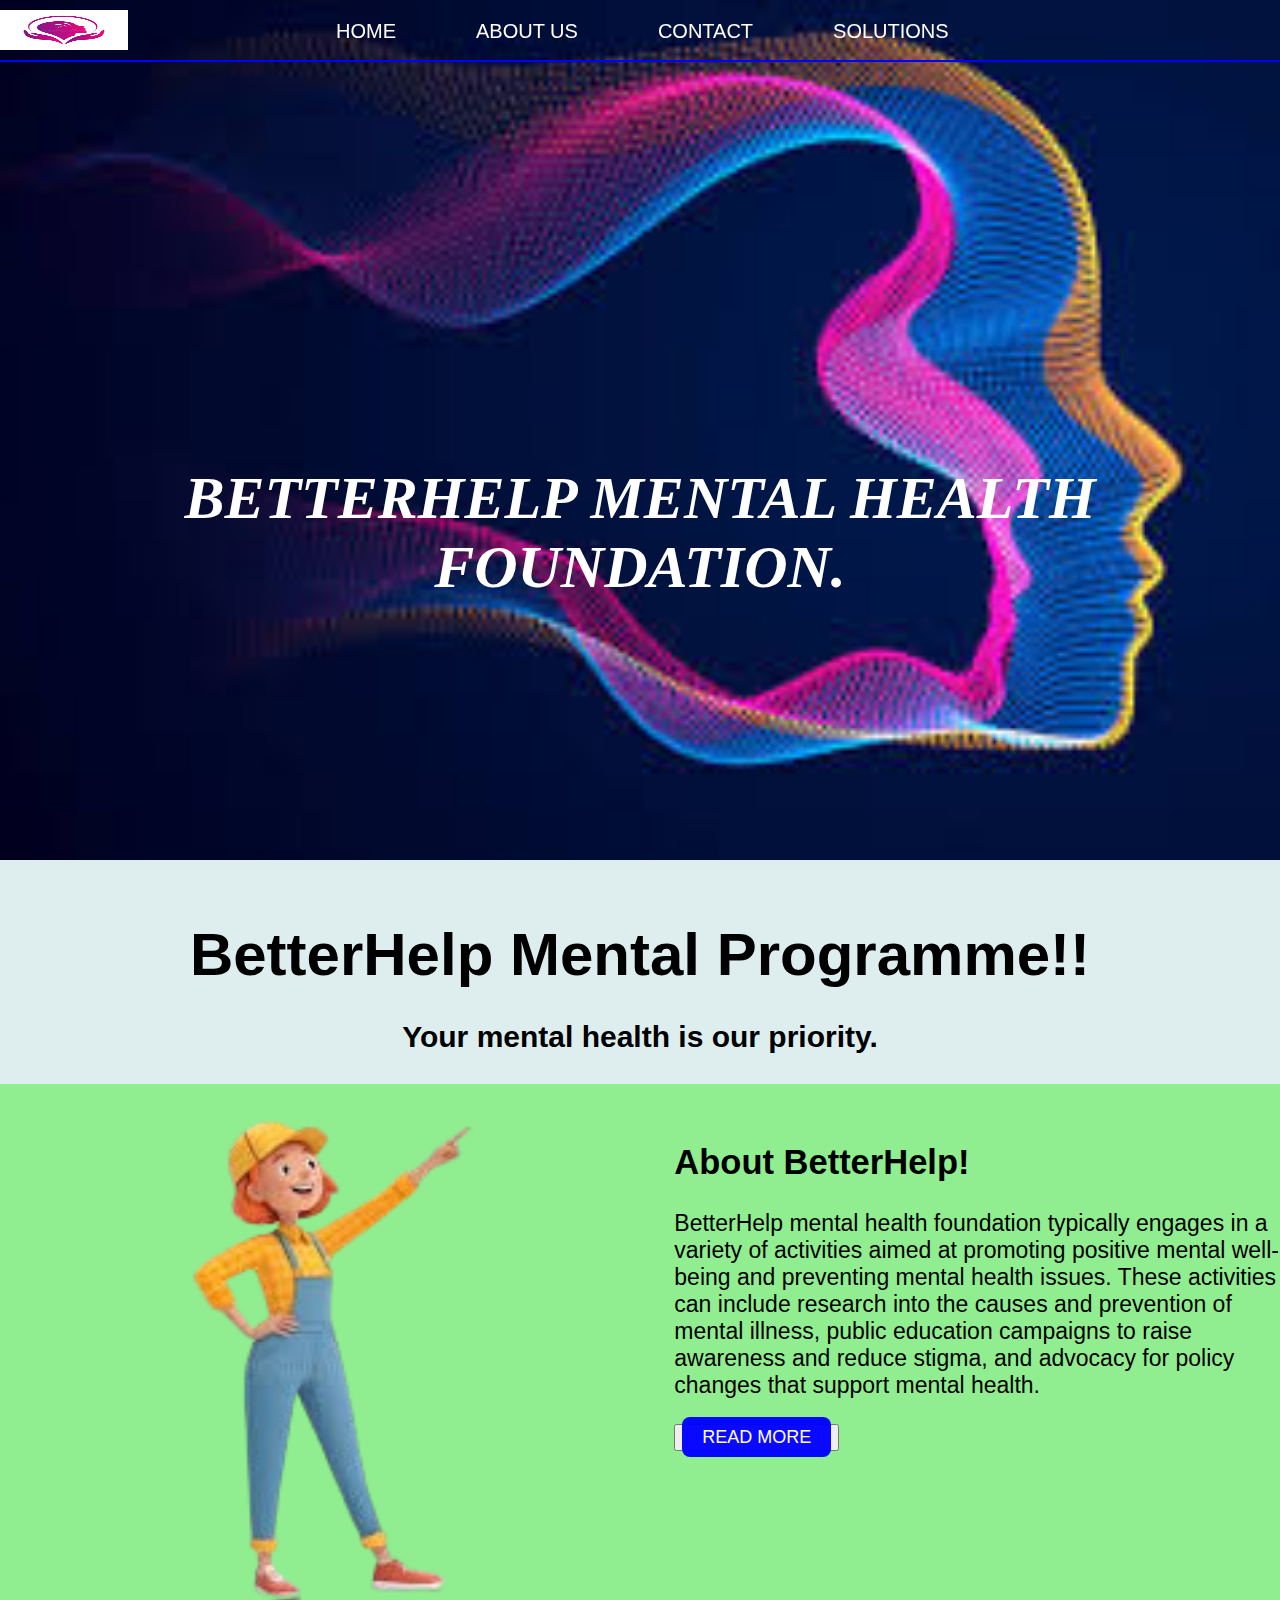
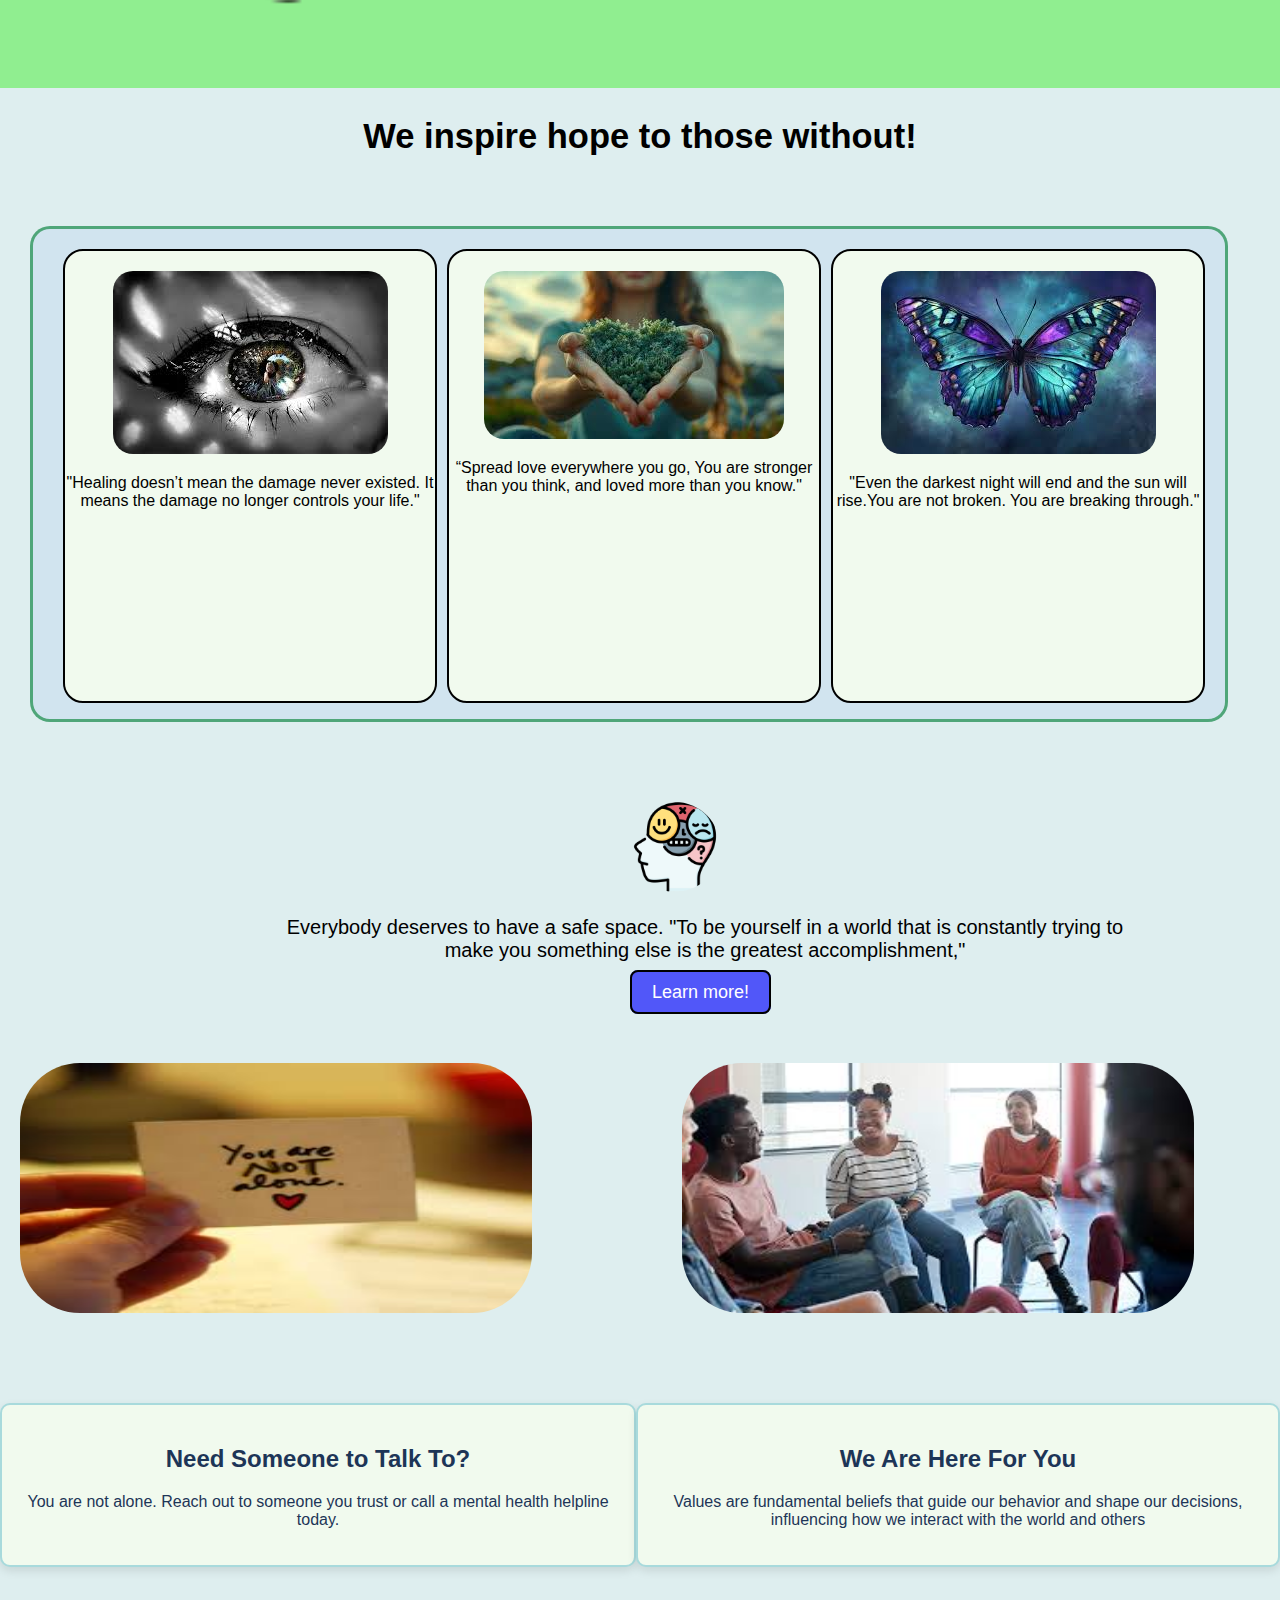
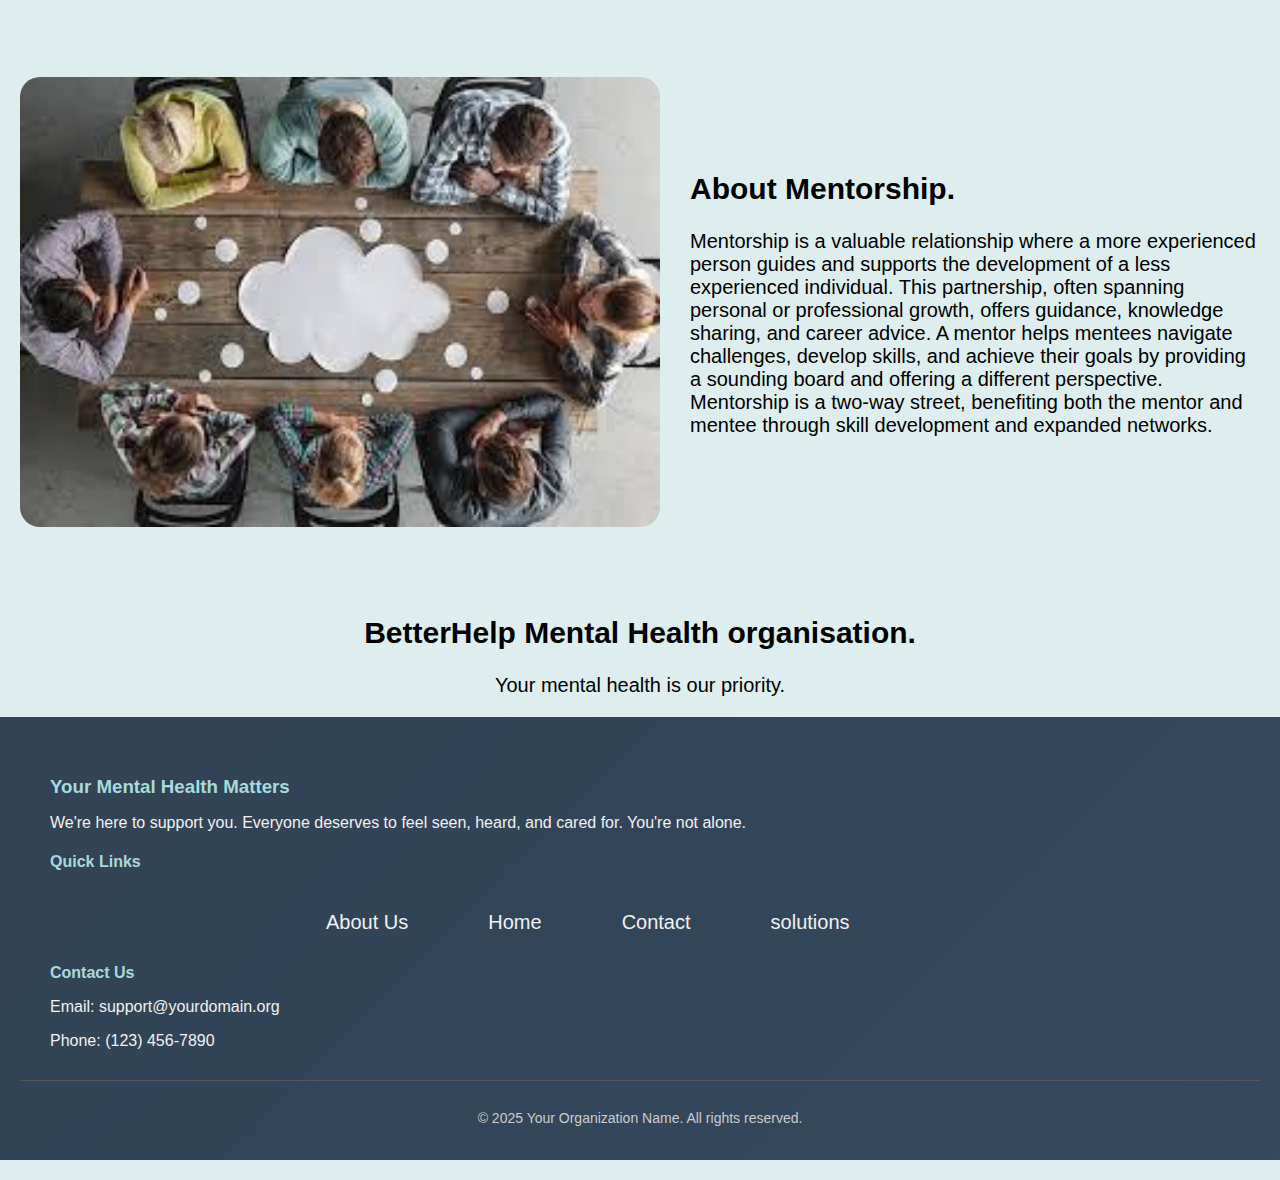
<file: index.html>
<!DOCTYPE html>
<html lang="en">
<head>
    <meta charset="UTF-8">
    <meta name="viewport" content="width=device-width, initial-scale=1.0">
    <title>mental health</title>
    <link rel="stylesheet" href="./style.css">

</head>
<body>
    <div class="container">
        <div class="nav">
            <div>
                <ul>
                    <li><a href="./index.html">HOME</a></li>
                    <li><a href="./Pages/aboutus.html">ABOUT US</a></li>
                    <li><a href="./Pages/contact.html">CONTACT</a></li>
                    <li><a href="./Pages/solutions.html">SOLUTIONS</a></li>
                </ul>
            </div>
            <img class="logo"  src="./Images/logo.jpeg" alt="">
            <div class="header">
                
    
            </div>
           
            
       
    
        </div>
        <div class="content">
            
            <div class="banner">
                <img class="banner" src="./Images/new.jpeg" alt=""> <h1 class="org"><strong>BETTERHELP MENTAL HEALTH <br>FOUNDATION.</strong></h1>
            </div>
             <h1 class="text">BetterHelp Mental Programme!!</h1>
  
            <h3 class="text1">Your mental health is our priority.</h3>


  <div class="line">
    <div><img class="woman" src="./Images/images__1_-removebg-preview (1).png" alt=""></div>
    <div class="words"><h2><strong>
      About BetterHelp!
    </strong></h2><p>BetterHelp mental health foundation typically engages in a variety of activities aimed at promoting positive mental well-being and preventing mental health issues. These activities can include research into the causes and prevention of mental illness, public education campaigns to raise awareness and reduce stigma, and advocacy for policy changes that support mental health.</p>
    <button><a href="/Pages/aboutus.html">READ MORE</a></button>
  
  </div>
  </div>
 <div class="no"><h2>We inspire hope to those without!</h2></div>
  <div class="pics">
       
               <div class="picone"><img src="./Images/now.jpeg" alt="">
            <p class="hea">"Healing doesn’t mean the damage never existed. It means the damage no longer controls your life."</p>
            </div> 
                <div class="pictwo"><img src="./Images/then.jpeg" alt=""><p class="let">“Spread love everywhere you go, You are stronger than you think, and loved more than you know."</p></div>
                <div class="picthree"> <img  src="./Images/later.jpeg" alt="">
                <p class="eve">"Even the darkest night will end and the sun will rise.You are not broken. You are breaking through."</p>
                </div> 
                

            </div>

   

    

    <section>
        <div class="hands">
<img class="hands" src="./Images/psychology.png" alt="">
           <p class="para">Everybody deserves to have a safe space. "To be yourself in a world that is constantly trying to make you something else is the greatest accomplishment,"</p>
            <button2><a href="/Pages/solutions.html">Learn more!</a></button>
           
        </div>
    </section>


    <section>
        <div class="bottom">
            <img class="picha" src="./Images/notalone.jpeg" alt="">
            <p class="ppp"></p>
        
            <img class="img" src="./Images/many.jpeg" alt="">
            <p class="fff"></p>
        </div>
        <div>
           

        </div>
    </section>
<section>
   
   <div class="main">
  <div class="text-box">
  <h2>Need Someone to Talk To?</h2>
  <p>You are not alone. Reach out to someone you trust or call a mental health helpline today.</p>
</div>
     <div class="next">
  <h2>We Are Here For You</h2>
  <p>Values are fundamental beliefs that guide our behavior and shape our decisions, influencing how we interact with the world and others</p>
</div>
   </div>
    
</div>

</section>
<div class="about">
    <div>
       <img class="pho" src="./Images/group.jpeg" alt="">
    </div>
    <div class="maneno">
      <h2><strong>About Mentorship.</strong></h2>
      <p>Mentorship is a valuable relationship where a more experienced person guides and supports the development of a less experienced individual. This partnership, often spanning personal or professional growth, offers guidance, knowledge sharing, and career advice. A mentor helps mentees navigate challenges, develop skills, and achieve their goals by providing a sounding board and offering a different perspective. Mentorship is a two-way street, benefiting both the mentor and mentee through skill development and expanded networks. </p>
    </div>
    
  </div>
    
  <div class="fin"><h2><strong>BetterHelp Mental Health organisation.</strong></h2>
<p>Your mental health is our priority.</p>
</div>

    <section>

<footer class="site-footer">
  <div class="footer-container">
    <div class="footer-about">
      <h3>Your Mental Health Matters</h3>
      <p>We're here to support you. Everyone deserves to feel seen, heard, and cared for. You're not alone.</p>
    </div>

    <div class="footer-links">
      <h4>Quick Links</h4>
      <ul>
        <li><a href="/Pages/aboutus.html">About Us</a></li>
        <li><a href="/index.html">Home</a></li>
        <li><a href="/Pages/contact.html">Contact</a></li>
        <li><a href="/Pages/solutions.html">solutions</a></li>
      </ul>
    </div>

    <div class="footer-contact">
      <h4>Contact Us</h4>
      <p>Email: support@yourdomain.org</p>
      <p>Phone: (123) 456-7890</p>
      
      
    </div>
  </div>

  <div class="footer-bottom">
    <p>&copy; 2025 Your Organization Name. All rights reserved.</p>
  </div>

</footer>
    </section>
            
             
            



 </body>
</html>
</file>
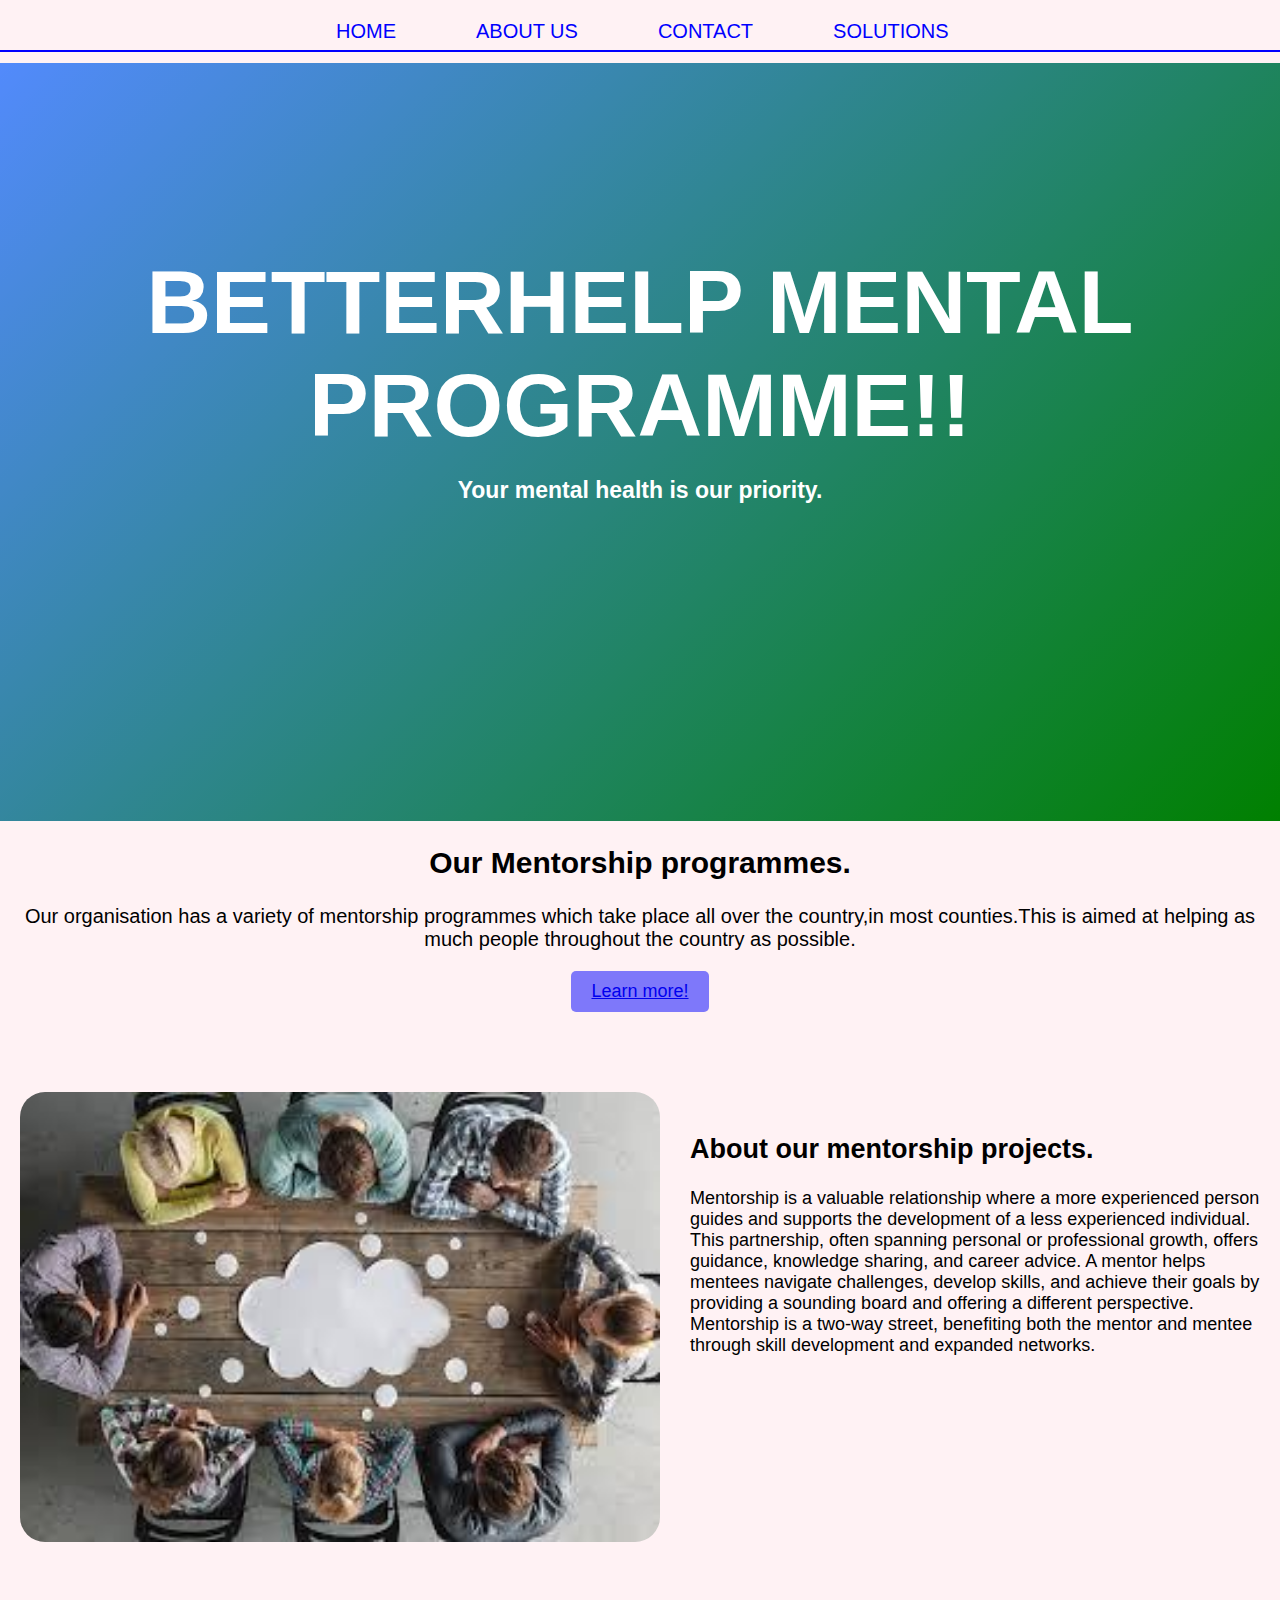
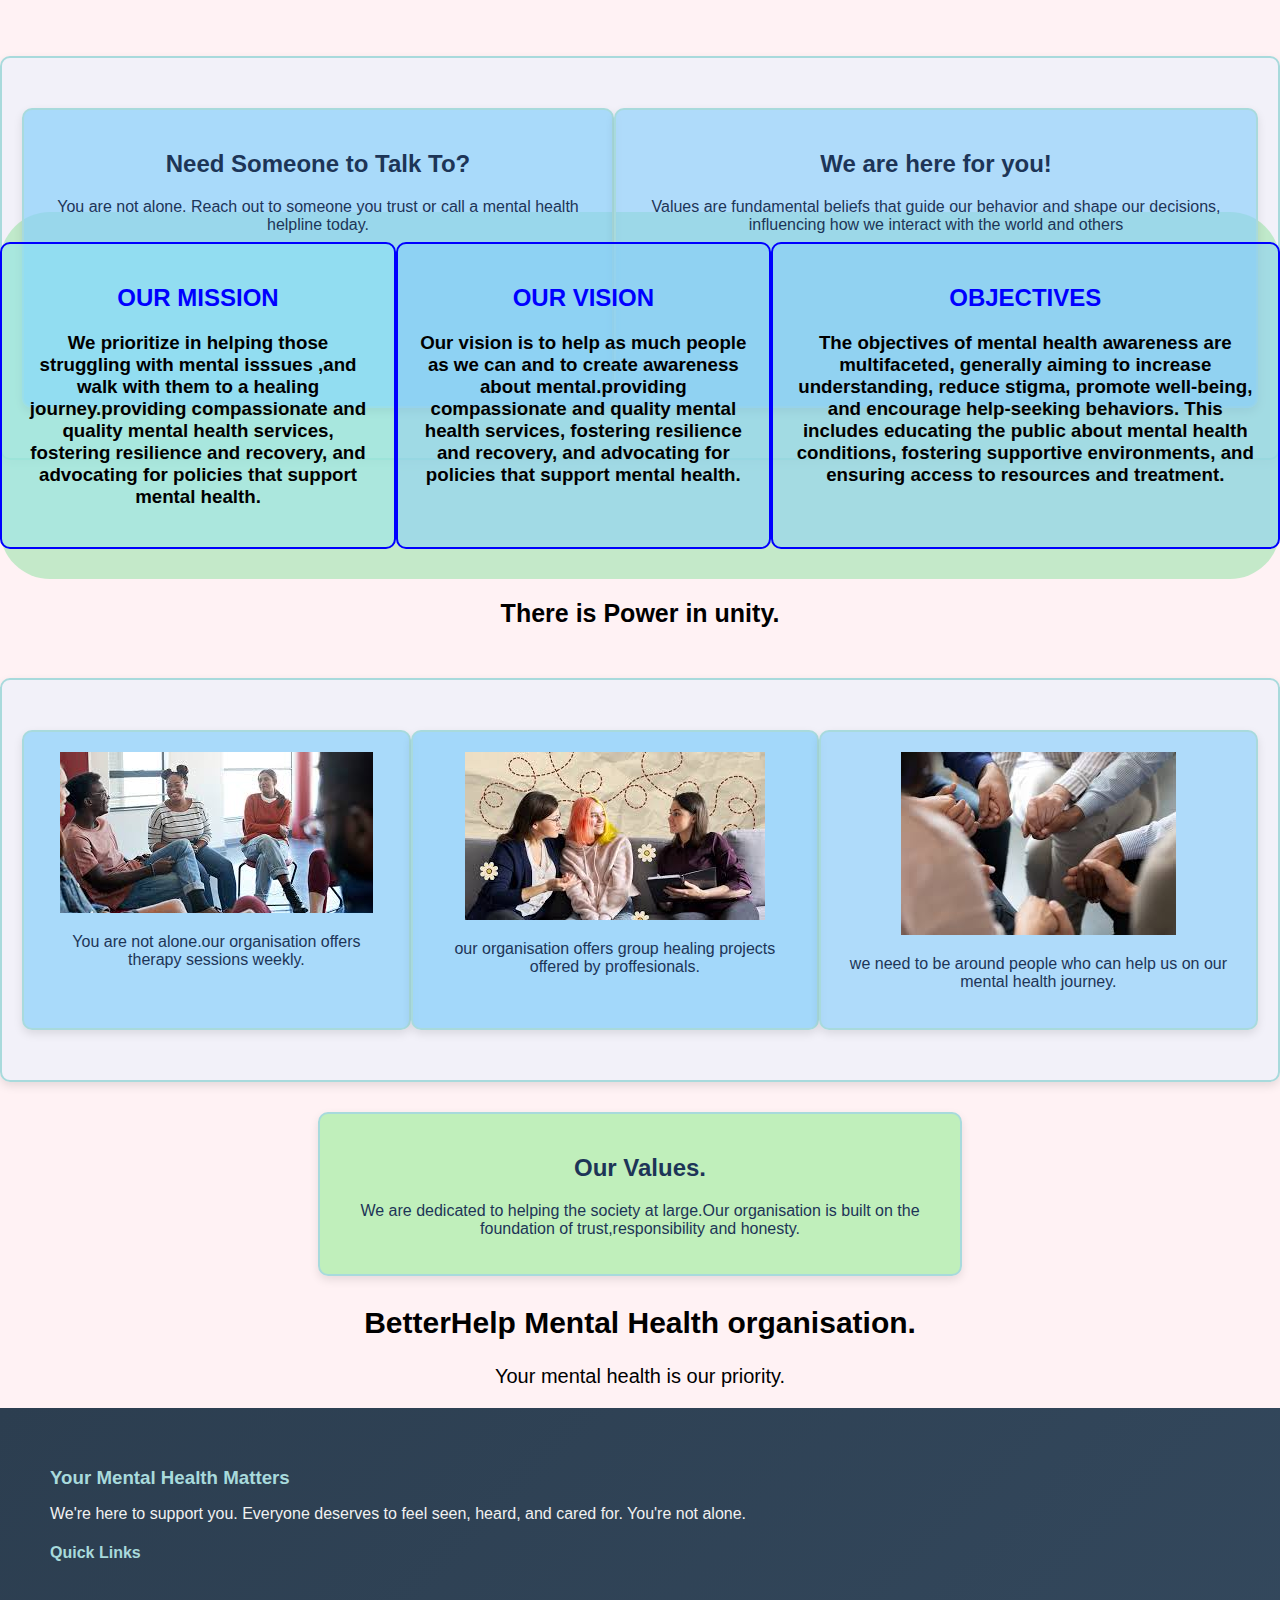
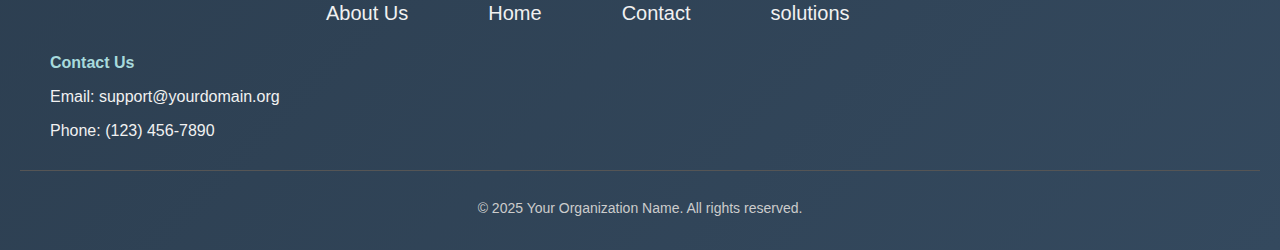
<file: Pages/aboutus.html>
<!DOCTYPE html>
<html lang="en">
<head>
    <meta charset="UTF-8">
    <meta name="viewport" content="width=device-width, initial-scale=1.0">
    <title>mental health</title>
    <link rel="stylesheet" href="./aboutus.css">

</head>
<body>
    <div class="container">
        <div class="nav">
            <div>
                <ul>
                    <li><a href="/index.html">HOME</a></li>
                    <li><a href="/Pages/aboutus.html">ABOUT US</a></li>
                    <li><a href="/Pages/contact.html">CONTACT</a></li>
                    <li><a href="/Pages/solutions.html">SOLUTIONS</a></li>
                </ul>
            </div>
             
<section>
   <div class="content">
        <p><h1 class="strong"><strong>BETTERHELP MENTAL PROGRAMME!!</strong></h1><h3 class="tatu">Your mental health is our priority.</h3></p>
    </div> 
</section>


  <div class="ment">
    <h2><strong>Our Mentorship programmes.</strong></h2>
    <p>Our organisation has a variety of mentorship programmes which take place all over the country,in most counties.This is aimed at helping as much people throughout the country as possible.</p>
    <button><a href="/Pages/solutions.html">Learn more!</a> </button>
  </div>

  <div class="about">
    <div>
       <img class="pho" src="/Images/group.jpeg" alt="">
    </div>
    <div class="maneno">
      <h2><strong>About our mentorship projects.</strong></h2>
      <p>Mentorship is a valuable relationship where a more experienced person guides and supports the development of a less experienced individual. This partnership, often spanning personal or professional growth, offers guidance, knowledge sharing, and career advice. A mentor helps mentees navigate challenges, develop skills, and achieve their goals by providing a sounding board and offering a different perspective. Mentorship is a two-way street, benefiting both the mentor and mentee through skill development and expanded networks. </p>
    </div>
    
  </div>
    
 
<section>
   
   <div class="main">
  <div class="text-box">
  <h2>Need Someone to Talk To?</h2>
  <p>You are not alone. Reach out to someone you trust or call a mental health helpline today.</p>
</div>
     <div class="next">
  <h2>We are here for you!</h2>
  <p>Values are fundamental beliefs that guide our behavior and shape our decisions, influencing how we interact with the world and others</p>
</div>
   </div>
    
</div>

</section>

 <section>
        <div class="message">
             <div class="mission">
            <h2 class="head" ><strong>OUR MISSION</strong></h2>
            <h3 class="themis">We prioritize in helping those struggling with mental isssues ,and walk with them to a healing journey.providing compassionate and quality mental health services, fostering resilience and recovery, and advocating for policies that support mental health. </h3>
        </div>
        <div class="sion"><h2 class="second"><strong>OUR VISION</strong></h2>
        <h3 class="thevis">Our vision is to help as much people as we can and to create awareness about mental.providing compassionate and quality mental health services, fostering resilience and recovery, and advocating for policies that support mental health. </h3></div>
        <div class="tive"><h2 class="obje"><strong>OBJECTIVES</strong></h2><h3 class="theobj">The objectives of mental health awareness are multifaceted, generally aiming to increase understanding, reduce stigma, promote well-being, and encourage help-seeking behaviors. This includes educating the public about mental health conditions, fostering supportive environments, and ensuring access to resources and treatment. </h3>
        </div>
            
        
        
      
        </div>
    </section>
    <h2 class="power">There is Power in unity.</h2>
<div class="main">
  
    <div class="text-box">
        <img src="/Images/many.jpeg" alt="">
        <p>You are not alone.our organisation offers therapy sessions weekly. </p>
    </div>
   
     <div class="later">
        <img src="/Images/better.jpeg" alt="">
        <p>our organisation offers group healing projects offered by proffesionals.</p>
    </div>
     <div class="next">
        <img src="/Images/hands.jpeg" alt="">
        <p>we need to be around people who can help us on our mental health journey.</p>
    </div>
</div>


    <div class="class">
      <div>
        <h2>Our Values.</h2>
        <p>We are dedicated to helping the society at large.Our organisation is built on the foundation of trust,responsibility and honesty.</p>
      </div>
    </div>

 <div class="fin"><h2><strong>BetterHelp Mental Health organisation.</strong></h2>
<p>Your mental health is our priority.</p>
</div>


</div>
<footer class="site-footer">
  <div class="footer-container">
    <div class="footer-about">
      <h3>Your Mental Health Matters</h3>
      <p>We're here to support you. Everyone deserves to feel seen, heard, and cared for. You're not alone.</p>
    </div>

    <div class="footer-links">
      <h4>Quick Links</h4>
      <ul>
        <li><a href="/Pages/aboutus.html">About Us</a></li>
        <li><a href="/index.html">Home</a></li>
        <li><a href="/Pages/contact.html">Contact</a></li>
        <li><a href="/Pages/solutions.html">solutions</a></li>
      </ul>
    </div>

    <div class="footer-contact">
      <h4>Contact Us</h4>
      <p>Email: support@yourdomain.org</p>
      <p>Phone: (123) 456-7890</p>
      
      
    </div>
  </div>

  <div class="footer-bottom">
    <p>&copy; 2025 Your Organization Name. All rights reserved.</p>
  </div>

</footer>

</body>
</html>
</file>
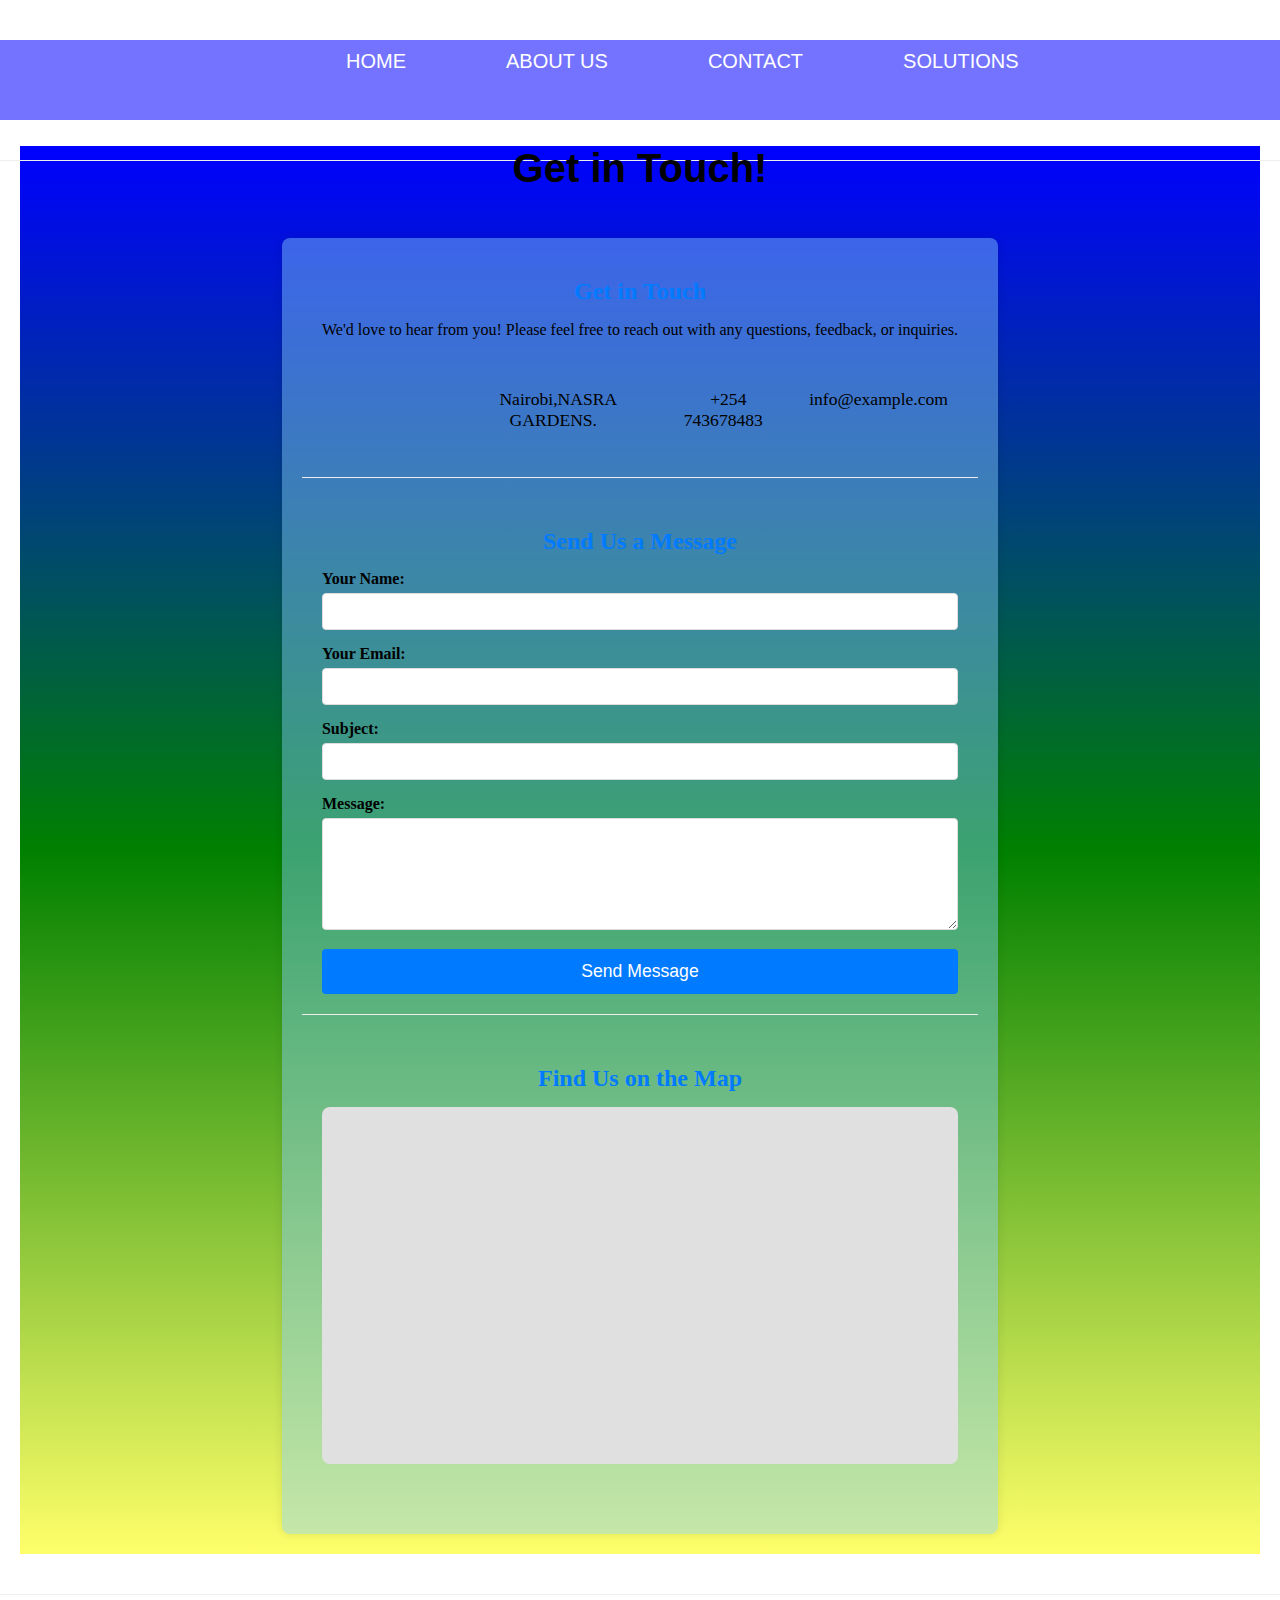
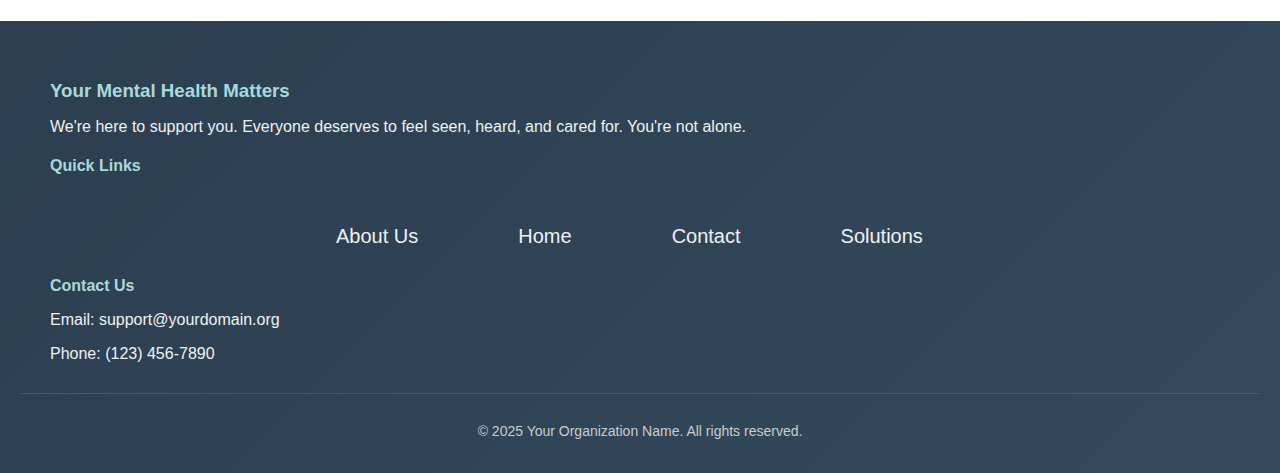
<file: Pages/contact.html>
<!DOCTYPE html>
<html lang="en">
<head>
    <meta charset="UTF-8">
    <meta name="viewport" content="width=device-width, initial-scale=1.0">
    <title>mental health</title>
    <link rel="stylesheet" href="./contact.css">

</head>
<body>
    <div class="container">
        <div class="nav">
            <div>
                <ul>
                    <li><a href="/index.html">HOME</a></li>
                    <li><a href="/Pages/aboutus.html">ABOUT US</a></li>
                    <li><a href="/Pages/contact.html">CONTACT</a></li>
                    <li><a href="/Pages/solutions.html">SOLUTIONS</a></li>
                </ul>
            </div>
<section>
  <div class="linear">
    <div><h1 class="get"><strong>Get in Touch!</strong></h1></div>
    <div class="dis">
    
      

    <main>
        <section class="contact-info">
            <h2>Get in Touch</h2>
            <p>We'd love to hear from you! Please feel free to reach out with any questions, feedback, or inquiries.</p>
            <ul>
                <li><i class="fas fa-map-marker-alt"></i> Nairobi,NASRA GARDENS.</li>
                <li><i class="fas fa-phone"></i> +254 743678483</li>
                <li><i class="fas fa-envelope"></i> info@example.com</li>
            </ul>
        </section>

        <section class="contact-form">
            <h2>Send Us a Message</h2>
            <form action="#" method="POST">
                <div class="form-group">
                    <label for="name">Your Name:</label>
                    <input type="text" id="name" name="name" required>
                </div>
                <div class="form-group">
                    <label for="email">Your Email:</label>
                    <input type="email" id="email" name="email" required>
                </div>
                <div class="form-group">
                    <label for="subject">Subject:</label>
                    <input type="text" id="subject" name="subject">
                </div>
                <div class="form-group">
                    <label for="message">Message:</label>
                    <textarea id="message" name="message" rows="6" required></textarea>
                </div>
                <button type="submit">Send Message</button>
            </form>
        </section>

        <section class="map-section">
            <h2>Find Us on the Map</h2>
            <div class="map-container">
                <iframe src="https://www.google.com/maps/embed?pb=!1m18!1m12!1m3!1d15955.247265910398!2d36.81180295!3d-1.2920658!2m3!1f0!2f0!3f0!3m2!1i1024!2i768!4f13.1!3m3!1m2!1s0x182f1172d84d0d0b%3A0x1d0b3d0d0b0d0d0d!2sNairobi%2C%20Kenya!5e0!3m2!1sen!2ske!4v1678901234567!5m2!1sen!2ske" width="600" height="450" style="border:0;" allowfullscreen="" loading="lazy" referrerpolicy="no-referrer-when-downgrade"></iframe>
            </div>
        </section>
    </div>
  </div>
</section>
      
 </strong></h3></p></div>
 <section>
 
 
 </section>




   <div><ul><li>
    
   </li></ul></div>
   <footer class="site-footer">
  <div class="footer-container">
    <div class="footer-about">
      <h3>Your Mental Health Matters</h3>
      <p>We're here to support you. Everyone deserves to feel seen, heard, and cared for. You're not alone.</p>
    </div>

    <div class="footer-links">
      <h4>Quick Links</h4>
      <ul>
        <li><a href="/Pages/aboutus.html">About Us</a></li>
        <li><a href="/index.html">Home</a></li>
        <li><a href="/Pages/contact.html">Contact</a></li>
        <li><a href="/Pages/solutions.html">Solutions</a></li>
      </ul>
    </div>

    <div class="footer-contact">
      <h4>Contact Us</h4>
      <p>Email: support@yourdomain.org</p>
      <p>Phone: (123) 456-7890</p>
      
      
    </div>
  </div>

  <div class="footer-bottom">
    <p>&copy; 2025 Your Organization Name. All rights reserved.</p>
  </div>

</footer>
    </section>
            
             
            



</body>        
</html>
</file>
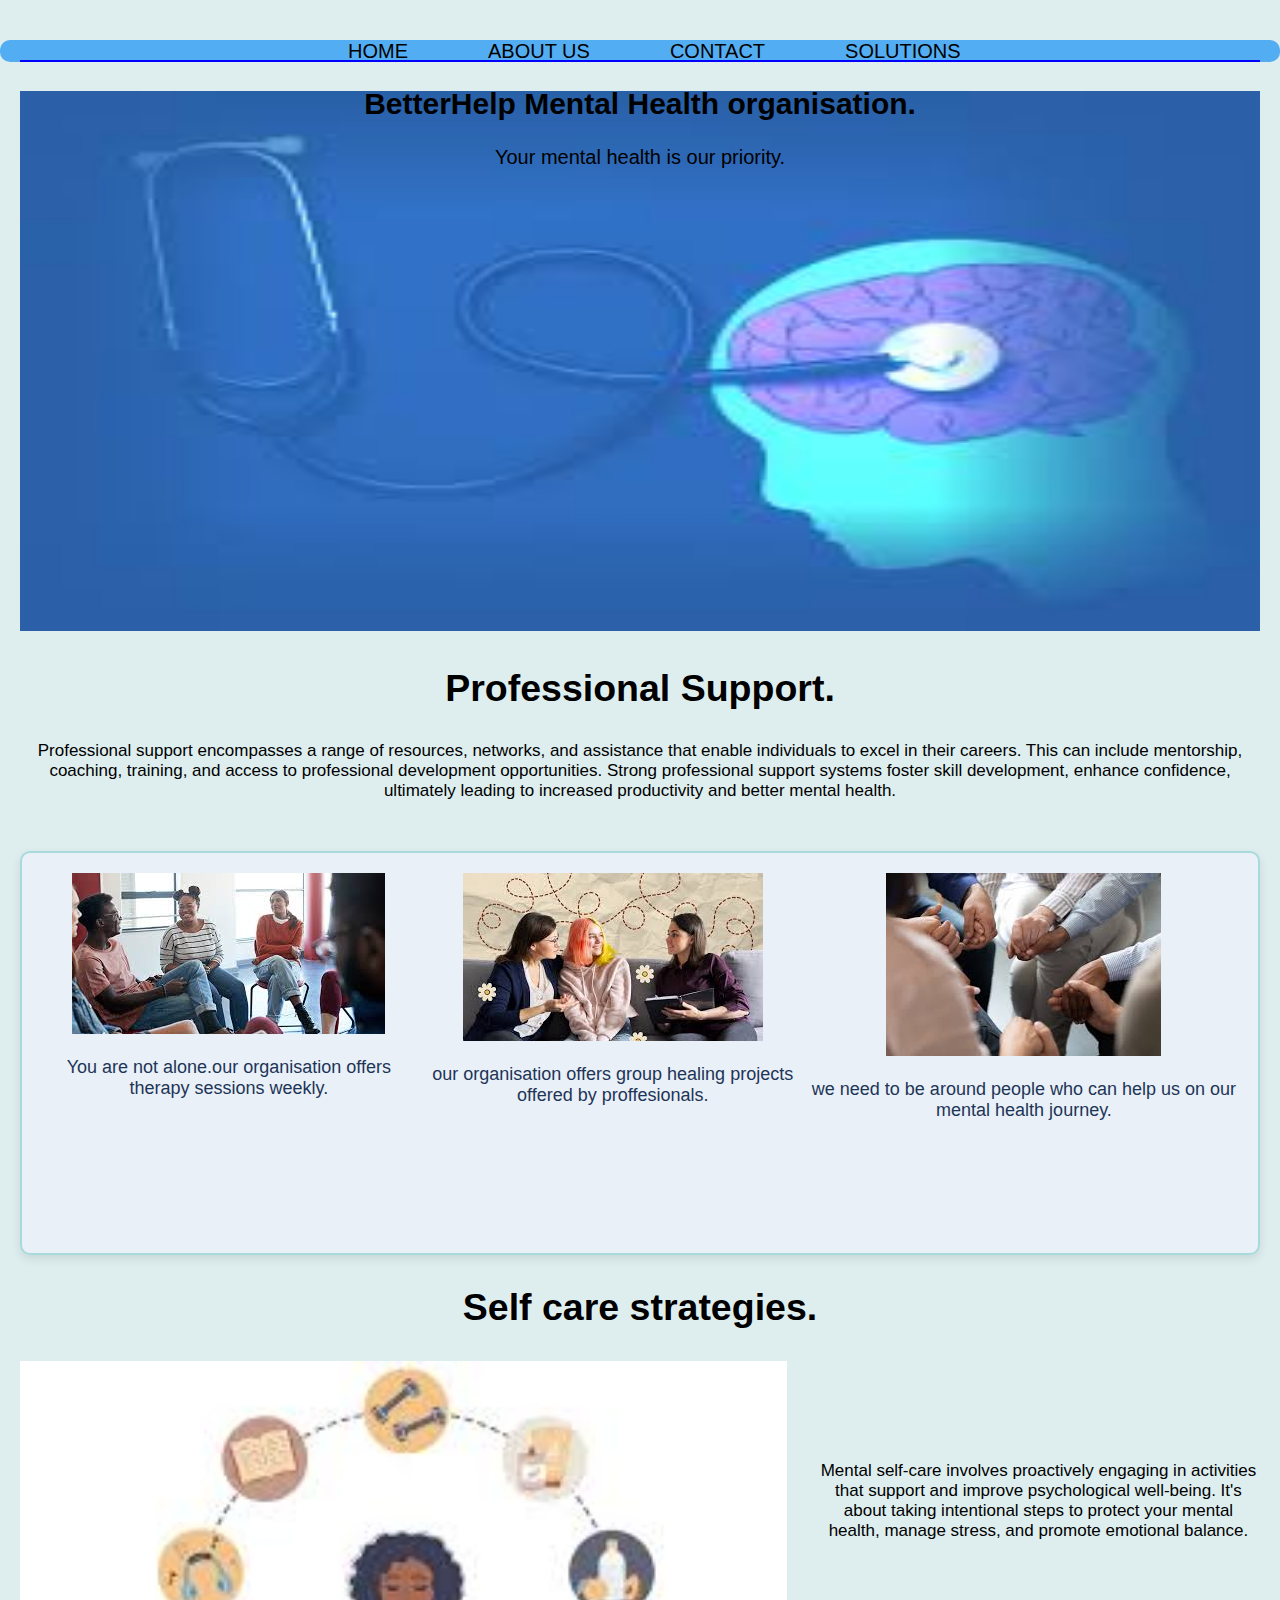
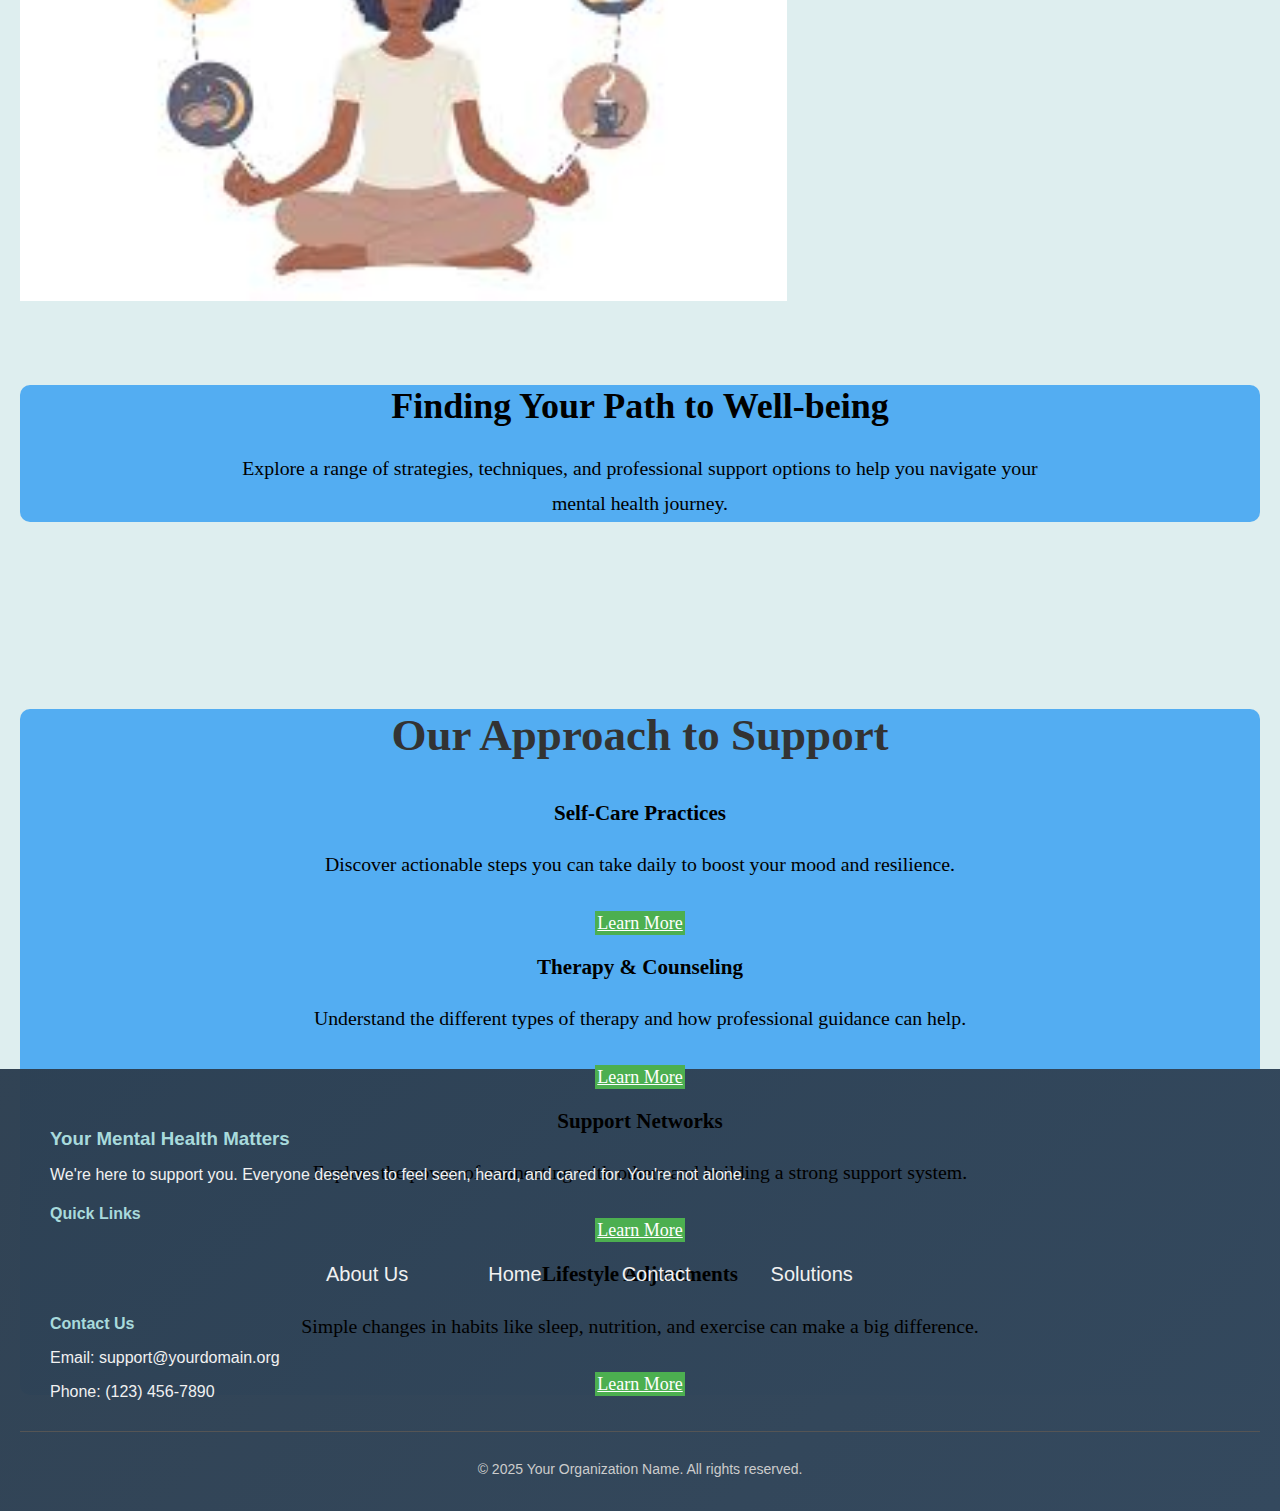
<file: Pages/solutions.html>
<!DOCTYPE html>
<html lang="en">
<head>
    <meta charset="UTF-8">
    <meta name="viewport" content="width=device-width, initial-scale=1.0">
    <title>mental health</title>
    <link rel="stylesheet" href="./solutions.css">

</head>
<body>
    <div class="container">
        <div class="nav">
            <div>
                <ul>
                    <li><a href="/index.html">HOME</a></li>
                    <li><a href="/Pages/aboutus.html">ABOUT US</a></li>
                    <li><a href="/Pages/contact.html">CONTACT</a></li>
                    <li><a href="/Pages/solutions.html">SOLUTIONS</a></li>
                </ul>
            </div>

 
<div>
    <img class="banner" src="/Images/sol.jpeg" alt="">
</div> 
    

<div class="sol">
    <h2><strong>Professional Support.</strong></h2>
    <p class="prof">Professional support encompasses a range of resources, networks, and assistance that enable individuals to excel in their careers. This can include mentorship, coaching, training, and access to professional development opportunities. Strong professional support systems foster skill development, enhance confidence, ultimately leading to increased productivity and better mental health. 
</p>
</div>
<div class="main">
    <div class="text-box">
        <img src="/Images/many.jpeg" alt="">
        <p>You are not alone.our organisation offers therapy sessions weekly. </p>
    </div>
   
     <div class="later">
        <img src="/Images/better.jpeg" alt="">
        <p>our organisation offers group healing projects offered by proffesionals.</p>
    </div>
     <div class="next">
        <img src="/Images/hands.jpeg" alt="">
        <p>we need to be around people who can help us on our mental health journey.</p>
    </div>
</div>
<div class="los">
    <h2><strong>Self care strategies.</strong></h2> <div class="post"><img class="poch" src="/Images/self.jpeg" alt="">
    <p class="mon">Mental self-care involves proactively engaging in activities that support and improve psychological well-being. It's about taking intentional steps to protect your mental health, manage stress, and promote emotional balance.   
</p></div>
   
</div>


    <main>
        <section class="hero-solutions">
            <div class="container">
                <h1>Finding Your Path to Well-being</h1>
                <p>Explore a range of strategies, techniques, and professional support options to help you navigate your mental health journey.</p>
            </div>
        </section>

        <section class="solutions-overview">
            <div class="container">
                <h2>Our Approach to Support</h2>
                <div class="grid-container">
                    <div class="solution-card">
                        <h3>Self-Care Practices</h3>
                        <p>Discover actionable steps you can take daily to boost your mood and resilience.</p>
                        <a href="#self-care" class="btn-primary">Learn More</a>
                    </div>
                    <div class="solution-card">
                        <h3>Therapy & Counseling</h3>
                        <p>Understand the different types of therapy and how professional guidance can help.</p>
                        <a href="#therapy" class="btn-primary">Learn More</a>
                    </div>
                    <div class="solution-card">
                        <h3>Support Networks</h3>
                        <p>Explore the power of connecting with others and building a strong support system.</p>
                        <a href="#support-networks" class="btn-primary">Learn More</a>
                    </div>
                    <div class="solution-card">
                        <h3>Lifestyle Adjustments</h3>
                        <p>Simple changes in habits like sleep, nutrition, and exercise can make a big difference.</p>
                        <a href="#lifestyle" class="btn-primary">Learn More</a>
                    </div>
                </div>
            </div>
        </section>

                </div>
            </div>
        </section>
 <div class="fin"><h2><strong>BetterHelp Mental Health organisation.</strong></h2>
<p>Your mental health is our priority.</p>
</div>


</div>

<footer class="site-footer">
  <div class="footer-container">
    <div class="footer-about">
      <h3>Your Mental Health Matters</h3>
      <p>We're here to support you. Everyone deserves to feel seen, heard, and cared for. You're not alone.</p>
    </div>

    <div class="footer-links">
      <h4>Quick Links</h4>
      <ul>
        <li><a href="/Pages/aboutus.html">About Us</a></li>
        <li><a href="/index.html">Home</a></li>
        <li><a href="/Pages/contact.html">Contact</a></li>
        <li><a href="/Pages/solutions.html">Solutions</a></li>
      </ul>
    </div>

    <div class="footer-contact">
      <h4>Contact Us</h4>
      <p>Email: support@yourdomain.org</p>
      <p>Phone: (123) 456-7890</p>
      
      
    </div>
  </div>

  <div class="footer-bottom">
    <p>&copy; 2025 Your Organization Name. All rights reserved.</p>
  </div>

</footer>

</body>            
</html>
</file>
<file: style.css>
body {
    margin: 0;
    padding: 0;
    background-image: 
    linear-gradient(rgb(#008000ee),rgba(255, 0, 0, 0.897));
    background-color: #d5eaebc9;
}

.nav {
    width: 100%;
    height: 80px;
    border-bottom: solid blue 2px;
    position: fixed;
    
    
}

.logo {
    width: 10%;
    height: 40px;
    padding-bottom: 23px;
    margin-top: -100px;
    
}
.banner {
    width: 100vw;
    height: 100vh;
    margin-top: -20px;
    
}
.org {
      margin-top: -400px;
      color: white;
      font-style: italic;
      font-size: 60px;
      text-align: center;
}


ul {
    list-style: none;
    display: flex;
    margin-left: 20%;
    margin-top: 40px;
    
    
    
}
ul li a{
    text-decoration: none;
    color: white;
    font-size: 20px;
    padding: 40px;
    margin-top: 20px;
    transition: 0.3s;
    transition: border-bottom 0.3s ease;
    font-family: lato, sans-serif;
    margin-top: -0px;
    

}

ul li a:hover {
    cursor: pointer;
    

}
.text {
    color: black;
    font-size: 60px;
    font-family: Arial, Helvetica, sans-serif;

    margin-top: 40px;
    font-weight: bold;
    text-align: center;
    height: 60px;
    width: 100%;
    
}
button a{
  background-color: rgba(0, 0, 255, 0.966);
  text-decoration: none;
  color: white;
  font-family: Arial, Helvetica, sans-serif;
  padding: 10px 20px;
  border-radius: 8px;
  cursor: pointer;
  font-size: 18px;
  

}
button2 a{
  background-color: rgba(0, 0, 255, 0.637);
  text-decoration: none;
  color: white;
  font-family: Arial, Helvetica, sans-serif;
  padding: 10px 20px;
  border-radius: 8px;
  cursor: pointer;
  font-size: 18px;
  margin-left: 350px;
  margin-bottom: 40px;
  border: 2px solid black;
}
.text1 {
    color: black;
    font-size: 30px;
    font-family: Arial, Helvetica, sans-serif;              
    
    text-align: center;
    width: 100%;
    
    
}
.line {
  background-color: lightgreen;
  min-height: 60vh;
  display: flex;

}
.woman {
   height: 60vh;
   margin-bottom: 60px;

}
.words{
  font-family: Verdana, Geneva, Tahoma, sans-serif;
  font-size: 23px;
  margin-top: 30px;
}


.picone  {
    width: 100%;
    border-radius: 40px;
    margin-left: 10px;
    width: 35%;
    border-radius: 20px;
    height: 50vh;
    background-color: #f1faee;
    border: 2px solid black;
}
.picone img {
  border-radius: 20px;
  margin-top: 20px;
}
.picone:hover{
  transform: scale(1.05);
  transition: transform 0.3s ease;
}
.pictwo  {
    margin-left: 10px;
    width: 35%;
    border-radius: 20px;
    height: 50vh;
    background-color: #f1faee;
    border: 2px solid black;   
}
.pictwo:hover{
  transform: scale(1.05);
  transition: transform 0.3s ease;
}
.no {
  font-family: Verdana, Geneva, Tahoma, sans-serif;
  text-align: center;
  font-size: 23px;
  
}
.pictwo img {
  border-radius: 20px;
  margin-top: 20px;
}
.pics {
    display: flex;
    width: 90%;
    height: 50vh;
    background-color: rgba(0, 68, 255, 0.055);
    border: 3px solid rgba(0, 128, 49, 0.623);
    border-radius: 20px;
    text-align: center;
    padding: 20px ;
    justify-content: space-between 10px;
    margin: 30px ;
    margin-top: 70px;
}
.hea {
  font-family: Verdana, Geneva, Tahoma, sans-serif;
}
.let {
  font-family: Verdana, Geneva, Tahoma, sans-serif;
}
.eve {
  font-family: Verdana, Geneva, Tahoma, sans-serif;
}
.picthree  { 
    margin-left: 10px;
    width: 100%;
    border-radius: 20px;
    width: 35%;
    border-radius: 20px;
    height: 50vh;
    background-color: #f1faee;
    border: 2px solid black;
}
.picthree img {
     margin-top: 20px;
     border-radius: 20px;
}
.picthree:hover{
  transform: scale(1.05);
  transition: transform 0.3s ease;
}

.hands {
    border-radius: 80px;
    margin-left: 280px;
    min-height: 10vh;
    justify-content: center;
    margin-top: 40px;
    font-family: Verdana, Geneva, Tahoma, sans-serif;
}
.hands img {
  height: 30px;
  margin-left: 350px;
}
.picha {
    width: 40%;
    height: 250px;
    margin-left: 20px;
    border-radius: 60px;
}
.img {
    width: 40%;
    height: 250px;
    margin-left: 150px;
    border-radius: 60px;
}
.para {
    font-size: 20px;
    text-align: center;
    margin-right: 150px;
    font-family: Verdana, Geneva, Tahoma, sans-serif;
    margin-bottom: 20px;
}
.mental-health-footer {
  background-color: #2e3b4e;
  color: #f5f5f5;
  padding: 40px 20px 20px;
  font-family: 'Arial', sans-serif;
  margin-bottom: -20px;
}

.mental-health-footer .footer-content {
  max-width: 800px;
  margin: auto;
  text-align: center;
}

.site-footer {
  background: linear-gradient(135deg, #2c3e50f8, #34495e);
  color: #f1f1f1;
  padding: 40px 20px 20px;
  font-family: 'Segoe UI', sans-serif;
  
}

.footer-container {
  
  flex-wrap: wrap;
  justify-content: space-between;
  max-width: 1200px;
  margin: auto;
}

.footer-about,
.footer-links,
.footer-contact {
  flex: 1 1 250px;
  margin: 10px;
}

.footer-about h3,
.footer-links h4,
.footer-contact h4 {
  color: #a8dadc;
  margin-bottom: 10px;
}

.footer-links ul {
  list-style: none;
  padding: 0;
}

.footer-links li {
  margin-bottom: 8px;
}

.footer-links a {
  color: #f1f1f1;
  text-decoration: none;
}

.footer-links a:hover {
  text-decoration: underline;
  color: #ffd166;
}

.social-icons a img {
  width: 24px;
  margin-right: 10px;
  transition: transform 0.3s;
}

.social-icons a img:hover {
  transform: scale(1.1);
}

.footer-bottom {
  text-align: center;
  border-top: 1px solid #555;
  margin-top: 30px;
  padding-top: 15px;
  font-size: 14px;
  color: #ccc;
}

    

.image1 {
    font-family: Arial, Helvetica, sans-serif;
    font-weight: 200;
    text-align: center;
    margin-right: 80px;
}
.image2 {
    font-family: Arial, Helvetica, sans-serif;
    font-weight: 200;
    text-align: center;
    margin-right: 60px;
}
.image3 {
    font-family: Arial, Helvetica, sans-serif;
    font-weight: 200;
    text-align: center;
    margin-right: 20px;
}
.bottom {
    margin-bottom: 60px;
    display: flex;
    margin-top: 60px;
}
.bottom:hover{
    transform: scale(1.05);
    transition: transform 0.3s ease;
}
.ppp {
    font-size: 23px;
    margin-bottom: 30px;
}
.fff {
    font-size: 23px;
}
.text-box {
  background-color: #f1faee;       /* Light background */
  color: #1d3557;                  /* Dark text color */
  border: 2px solid #a8dadc;       /* Border color */
  padding: 20px;                   /* Space inside the box */
  margin: 30px auto;               /* Center it on the page */
  max-width: 600px;                /* Set a reasonable width */
  border-radius: 10px;             /* Rounded corners */
  box-shadow: 0 4px 10px rgba(0,0,0,0.1); /* Subtle shadow */
  font-family: 'Arial', sans-serif;
  text-align: center;
}
.next{
     background-color: #f1faee;       /* Light background */
  color: #1d3557;                  /* Dark text color */
  border: 2px solid #a8dadc;       /* Border color */
  padding: 20px;                   /* Space inside the box */
  margin: 30px auto;               /* Center it on the page */
  max-width: 600px;                /* Set a reasonable width */
  border-radius: 10px;             /* Rounded corners */
  box-shadow: 0 4px 10px rgba(0,0,0,0.1); /* Subtle shadow */
  font-family: 'Arial', sans-serif;
  text-align: center;
}
.main {
    display: flex;
}
.pho {
  width: 50vw;
  margin-top: 80px;
  margin-bottom: 60px;
  min-height: 50vh;
  border-radius: 20px;
}
.maneno {
  font-family:'Franklin Gothic Medium', 'Arial Narrow', Arial, sans-serif;
  margin-top:150px;
  margin-left: 30px;
  font-size: 20px;
  

}
.about {
  display: flex;
  margin-inline: 20px;
}
.fin {
  text-align: center;
  font-family: Arial, Helvetica, sans-serif;
  color: black;
  font-size: 20px;
}
</file>
<file: Pages/aboutus.css>
body {
    margin: 0;
    padding: 0;
    background-color: rgba(255, 182, 193, 0.172);
    
}

.nav {
    width: 100%;
    height: 30px;
   border-bottom: solid 2px blue;
    margin-top: -20px;
    
}
ul {
    list-style: none;
    display: flex;
    margin-left: 20%;
    margin-top: 40px;
    
    
    
}
ul li a{
    text-decoration: none;
    color: blue;
    font-size: 20px;
    padding: 40px;
    margin-top: 20px;
    transition: 0.3s;
    transition: border-bottom 0.3s ease;
    margin-top: -0px;
    font-family: Arial, Helvetica, sans-serif;

}

ul li a:hover {
    cursor: pointer;
}
.content {
    width: 100vw;
    height: 70vh;
  background: linear-gradient(135deg, rgba(0, 89, 255, 0.678), green);
  color: white;
  font-family: 'Arial', sans-serif;
    text-align: center;
    font-size: 2.8em;
    margin-top: 20px;
    background-size: cover;
    padding-top: 10%;
}
.tatu {
  font-size: 23px;
  margin-top: -40px;
}
.Who {
    font-family: Verdana, Geneva, Tahoma, sans-serif;
    text-decoration: underline;
    background-color: aqua;
    width: 20vw;
    height: 10vh;
    margin: 0 auto;


}

.ment {
  font-family: Verdana, Geneva, Tahoma, sans-serif;
  font-size: 20px;
  text-align: center;
}
.pho {
  width: 50vw;
  margin-top: 80px;
  margin-bottom: 60px;
  min-height: 50vh;
  border-radius: 25px;
}
.maneno {
  font-family: Verdana, Geneva, Tahoma, sans-serif;
  margin-top:100px;
  margin-left: 30px;
  font-size: 18px;
}
.about {
  display: flex;
  margin-inline: 20px;
}
button {
  background-color: rgba(0, 0, 255, 0.507);
  color: yellow;
  border: none;
  cursor: pointer;
  padding: 10px 20px;
  font-size: 18px;
  border-radius: 5px;
  transition: background-color 0.3s ease;

}
.text-box {
  background-color: rgba(135, 206, 250, 0.684);       /* Light background */
  color: #1d3557;                  /* Dark text color */
  border: 2px solid #a8dadc;       /* Border color */
  padding: 20px;                   /* Space inside the box */
  margin: 30px auto;               /* Center it on the page */
  max-width: 600px;                /* Set a reasonable width */
  border-radius: 10px;             /* Rounded corners */
  box-shadow: 0 4px 10px rgba(0,0,0,0.1); /* Subtle shadow */
  font-family: 'Arial', sans-serif;
  text-align: center;
}
.next{
     background-color: rgba(135, 206, 250, 0.625);       /* Light background */
  color: #1d3557;                  /* Dark text color */
  border: 2px solid #a8dadc;       /* Border color */
  padding: 20px;                   /* Space inside the box */
  margin: 30px auto;               /* Center it on the page */
  max-width: 600px;                /* Set a reasonable width */
  border-radius: 10px;             /* Rounded corners */
  box-shadow: 0 4px 10px rgba(0,0,0,0.1); /* Subtle shadow */
  font-family: 'Arial', sans-serif;
  text-align: center;
}
.main {
    display: flex;
}
.mission {
    margin-top: 300px;
       background-color: rgba(135, 229, 250, 0.419);       /* Light background */
  color: #1d3557;                  /* Dark text color */
  border: 2px solid #a8dadc;       /* Border color */
  padding: 20px;                   /* Space inside the box */
  margin: 30px auto;               /* Center it on the page */
  max-width: 600px;                /* Set a reasonable width */
  border-radius: 10px;
   border: 2px solid blue; 
  font-family: Arial, Helvetica, sans-serif;  
}
.power {
  font-family: Verdana, Geneva, Tahoma, sans-serif;
  font-size: 25px;
  text-align: center;
}
.head {
    color: #0000ff;
    text-align: center;
    flex-wrap: wrap;
}
.second {
    color:#0000ff;
    text-align: center;
    font-family: Arial, Helvetica, sans-serif;  
}
.sion {
    text-align: center;
    color: black;
       background-color: rgba(135, 206, 250, 0.574);       /* Light background */
  color: #1d3557;                  /* Dark text color */
  border: 2px solid #a8dadc;       /* Border color */
  padding: 20px;                   /* Space inside the box */
  margin: 30px auto;               /* Center it on the page */
  max-width: 600px;                /* Set a reasonable width */
  border-radius: 10px; 
   border: 2px solid blue;  
    font-family: Arial, Helvetica, sans-serif;
}
.theobj {
    text-align: center;
    color: black;
    font-family: Arial, Helvetica, sans-serif;
}
.thevis {
    text-align: center;
    color: black;
    font-family: Arial, Helvetica, sans-serif;
}
.tive {
    text-align: center;
    color: black;
       background-color: rgba(135, 206, 250, 0.527);       /* Light background */
  color: #1d3557;                  /* Dark text color */
  border: 2px solid #a8dadc;       /* Border color */
  padding: 20px;                   /* Space inside the box */
  margin: 30px auto;               /* Center it on the page */
  max-width: 600px;                /* Set a reasonable width */
  border-radius: 10px; 
   border: 2px solid blue;  
    font-family: Arial, Helvetica, sans-serif;
}
.themis {
    text-align: center;
    color: black;
    font-family: Arial, Helvetica, sans-serif;
}
 .message {
    background-color: rgba(173, 230, 183, 0.713);
    border-radius: 50px;
    margin-top: 1760px;
    display: flex;
    
 }   

.obje {
    color:#0000ff;
    text-align: center;
}
.main {
  background-color: #eef0fac2;       /* Light background */
  color: #1d3557;                  /* Dark text color */
  border: 2px solid #a8dadc;       /* Border color */
  padding: 20px;                   /* Space inside the box */
  margin: 30px auto;               /* Center it on the page */
  max-width: 1500px;                /* Set a reasonable width */
  border-radius: 10px;             /* Rounded corners */
  box-shadow: 0 4px 10px rgba(0,0,0,0.1); /* Subtle shadow */
  font-family: 'Arial', sans-serif;
  text-align: center;
  display: flex;
  margin-top: 50px;
  min-height: 40vh;
    justify-content: center;
}
.later {
  margin-top: 50px;
   background-color: rgba(135, 206, 250, 0.74);       /* Light background */
  color: #1d3557;                  /* Dark text color */
  border: 2px solid #a8dadc;       /* Border color */
  padding: 20px;                   /* Space inside the box */
  margin: 30px auto;               /* Center it on the page */
  max-width: 600px;                /* Set a reasonable width */
  border-radius: 10px;             /* Rounded corners */
  box-shadow: 0 4px 10px rgba(0,0,0,0.1); /* Subtle shadow */
  font-family: 'Arial', sans-serif;
  text-align: center;
}


.class {
  background-color: rgba(144, 238, 144, 0.566);       /* Light background */
  color: #1d3557;                  /* Dark text color */
  border: 2px solid #a8dadc;       /* Border color */
  padding: 20px;                   /* Space inside the box */
  margin: 30px auto;               /* Center it on the page */
  max-width: 600px;                /* Set a reasonable width */
  border-radius: 10px;             /* Rounded corners */
  box-shadow: 0 4px 10px rgba(0,0,0,0.1); /* Subtle shadow */
  font-family: 'Arial', sans-serif;
  text-align: center;
}
.fin {
  text-align: center;
  font-family: Arial, Helvetica, sans-serif;
  color: black;
  font-size: 20px;
}

.mental-health-footer {
  background-color: #2e3b4e;
  color: #f5f5f5;
  padding: 40px 20px 20px;
  font-family: 'Arial', sans-serif;
  
margin-top: 40%;
}

.mental-health-footer .footer-content {
  max-width: 800px;
  margin: auto;
  text-align: center;
}

.site-footer {
  background: linear-gradient(135deg, #2c3e50, #34495e);
  color: #f1f1f1;
  padding: 40px 20px 20px;
  font-family: 'Segoe UI', sans-serif;
}

.footer-container {
  
  flex-wrap: wrap;
  justify-content: space-between;
  max-width: 1200px;
  margin: auto;
}

.footer-about,
.footer-links,
.footer-contact {
  flex: 1 1 250px;
  margin: 10px;
}

.footer-about h3,
.footer-links h4,
.footer-contact h4 {
  color: #a8dadc;
  margin-bottom: 10px;
}

.footer-links ul {
  list-style: none;
  padding: 0;
}

.footer-links li {
  margin-bottom: 8px;
}

.footer-links a {
  color: #f1f1f1;
  text-decoration: none;
}

.footer-links a:hover {
  text-decoration: underline;
  color: #ffd166;
}

.social-icons a img {
  width: 24px;
  margin-right: 10px;
  transition: transform 0.3s;
}

.social-icons a img:hover {
  transform: scale(1.1);
}

.footer-bottom {
  text-align: center;
  border-top: 1px solid #555;
  margin-top: 30px;
  padding-top: 15px;
  font-size: 14px;
  color: #ccc;
}
</file>
<file: Pages/contact.css>
body {
    margin: 0;
    padding: 0;
    
}

.nav {
    width: 100%;
    height: 80px;
    background-color: rgba(0, 0, 255, 0.548);
    
    
    
}
ul {
    list-style: none;
    display: flex;
    margin-left: 20%;
    margin-top: 40px;
    
    
    
}
ul li a{
    text-decoration: none;
    color: white;
    font-size: 20px;
    padding: 40px;
    margin-top: 20px;
    transition: 0.3s;
    transition: border-bottom 0.3s ease;
    font-family: Arial, Helvetica, sans-serif;
    margin-top: -0px;

}

ul li a:hover {
    cursor: pointer;
    

}
.con {
    font-size: 40px;
    text-align: center;
}
.word {
    text-align: center;
    font-family: Arial, Helvetica, sans-serif;
}
ul li {
    margin-right: 20px;
    margin: 10px;   
}
.linear {
  background-image: 
  linear-gradient(rgb(0, 0, 255),rgb(0, 128, 0),rgba(255, 255, 0, 0.589));

  background-size: cover;
  min-height: 100vh;
  
}
.call img {
  height: 70vh;
  width: 30%;
  border-radius: 20px;
  margin-top: 100px;
  margin-left: 30px;
}
.get {
  text-align: center;
  font-family: Verdana, Geneva, Tahoma, sans-serif;
  font-size: 40px;
  
}
/* Header Styles */
header {
    background-color: #333;
    color: #fff;
    padding: 1em 0;
    text-align: center;
    box-shadow: 0 2px 5px rgba(0,0,0,0.2);
}

header h1 {
    margin: 0;
}

/* Main Content Area */
main {
    max-width: 960px;
    margin: 20px auto;
    padding: 20px;
    background-color: rgba(135, 206, 250, 0.446);
    border-radius: 8px;
    box-shadow: 0 0 10px rgba(0,0,0,0.1);
}

/* Section Styles */
section {
    margin-bottom: 30px;
    padding: 20px;
    border-bottom: 1px solid #eee;
}

section:last-child {
    border-bottom: none;
}

section h2 {
    color: #007bff;
    margin-top: 0;
    margin-bottom: 15px;
    text-align: center;
}

/* Contact Info Section */
.contact-info ul {
    list-style: none;
    padding: 0;
    text-align: center;
}

.contact-info li {
    margin-bottom: 10px;
    font-size: 1.1em;
}

.contact-info li i {
    margin-right: 10px;
    color: #007bff;
}

/* Contact Form Section */
.contact-form .form-group {
    margin-bottom: 15px;
}

.contact-form label {
    display: block;
    margin-bottom: 5px;
    font-weight: bold;
}

.contact-form input[type="text"],
.contact-form input[type="email"],
.contact-form textarea {
    width: 100%;
    padding: 10px;
    border: 1px solid #ddd;
    border-radius: 4px;
    box-sizing: border-box; /* Ensures padding doesn't add to the total width */
}

.contact-form textarea {
    resize: vertical; /* Allows vertical resizing of the textarea */
}

.contact-form button {
    display: block;
    width: 100%;
    padding: 12px;
    background-color: #007bff;
    color: #fff;
    border: none;
    border-radius: 4px;
    font-size: 1.1em;
    cursor: pointer;
    transition: background-color 0.3s ease;
}

.contact-form button:hover {
    background-color: #0056b3;
}

/* Map Section */
.map-section .map-container {
    position: relative;
    padding-bottom: 56.25%; /* 16:9 Aspect Ratio (divide 9 by 16 = 0.5625) */
    height: 0;
    overflow: hidden;
    background-color: #e0e0e0; /* Placeholder background */
    border-radius: 8px;
}

.map-section .map-container iframe {
    position: absolute;
    top: 0;
    left: 0;
    width: 100%;
    height: 100%;
    border: 0;
}

.dis {
  display: flex;
  margin: 20px auto;
}
.text {
  text-align: center;
  font-family: Arial, Helvetica, sans-serif;
  color: black;
}
.text-box {
  background-color: #faeef5c9;       /* Light background */
  color: #1d3557;                  /* Dark text color */
  border: 2px solid #a8dcabda;       /* Border color */
  padding: 20px;                   /* Space inside the box */
  margin: 30px auto;               /* Center it on the page */
  max-width: 600px;                /* Set a reasonable width */
  border-radius: 10px;             /* Rounded corners */
  box-shadow: 0 4px 10px rgba(0,0,0,0.1); /* Subtle shadow */
  font-family: 'Arial', sans-serif;
  text-align: center;
}
.next{
     background-color: #f1faee;       /* Light background */
  color: #1d3557;                  /* Dark text color */
  border: 2px solid #a8dadc;       /* Border color */
  padding: 20px;                   /* Space inside the box */
  margin: 30px auto;               /* Center it on the page */
  max-width: 600px;                /* Set a reasonable width */
  border-radius: 10px;             /* Rounded corners */
  box-shadow: 0 4px 10px rgba(0,0,0,0.1); /* Subtle shadow */
  font-family: 'Arial', sans-serif;
  text-align: center;
}
.cont {
  display: flex;
  justify-content: center;
  align-items: center;
}
li {
  list-style: none;
}


.mental-health-footer .footer-content {
  max-width: 800px;
  margin: auto;
  text-align: center;
}

.site-footer {
  background: linear-gradient(135deg, #2c3e50, #34495e);
  color: #f1f1f1;
  padding: 40px 20px 20px;
  margin-top: 1400px;
  font-family: 'Segoe UI', sans-serif;
}

.footer-container {
  
  flex-wrap: wrap;
  justify-content: space-between;
  max-width: 1200px;
  margin: auto;
}

.footer-about,
.footer-links,
.footer-contact {
  flex: 1 1 250px;
  margin: 10px;
}

.footer-about h3,
.footer-links h4,
.footer-contact h4 {
  color: #a8dadc;
  margin-bottom: 10px;
}

.footer-links ul {
  list-style: none;
  padding: 0;
}

.footer-links li {
  margin-bottom: 8px;
}

.footer-links a {
  color: #f1f1f1;
  text-decoration: none;
}

.footer-links a:hover {
  text-decoration: underline;
  color: #ffd166;
}

.social-icons a img {
  width: 24px;
  margin-right: 10px;
  transition: transform 0.3s;
}

.social-icons a img:hover {
  transform: scale(1.1);
}

.footer-bottom {
  text-align: center;
  border-top: 1px solid #555;
  margin-top: 30px;
  padding-top: 15px;
  font-size: 14px;
  color: #ccc;
}
</file>
<file: Pages/solutions.css>
body {
    margin: 0;
    padding: 0;
    background-color: #d5eaebc9;
}

.nav {
    width: 100%;
    height: 20px;
    border-bottom: solid 2px blue;
   
}
.banner {
    width: 100%;
    height: 60vh;
    margin-top: 10px;
}

ul {
    list-style: none;
    display: flex;
    margin-left: 20%;
    margin-top: 40px;
        
}
ul li a{
    text-decoration: none;
    color: black;
    font-size: 20px;
    padding: 40px;
    margin-top: -20px;
    transition: 0.3s;
    transition: border-bottom 0.3s ease;
    font-family: Arial, Helvetica, sans-serif;

}

ul li a:hover {
    cursor: pointer;
    

}
.sol {
    font-family: Arial, Helvetica, sans-serif; 
    text-align: center;
    font-size: 25px;
}
.main {
  background-color: #eef0fac2;       /* Light background */
  color: #1d3557;                  /* Dark text color */
  border: 2px solid #a8dadc;       /* Border color */
  padding: 20px;                   /* Space inside the box */
  margin: 30px auto;               /* Center it on the page */
  max-width: 1500px;                /* Set a reasonable width */
  border-radius: 10px;             /* Rounded corners */
  box-shadow: 0 4px 10px rgba(0,0,0,0.1); /* Subtle shadow */
  font-family: 'Arial', sans-serif;
  text-align: center;
  display: flex;
  margin-top: 50px;
  min-height: 40vh;
    justify-content: center;
}

.container {
    max-width: 1500px;
    margin: 0 auto;
    padding: 0 20px;
    background-color: #2195f3bb;
    border-radius: 10px;
    font-size: 18px;
}

.btn-primary {
    background-color: #4CAF50;
    color: #fff;
    border: 2px solid #4CAF50;
}

.btn-primary:hover {
    background-color: #45a049;
    border-color: #45a049;
}

.btn-secondary {
    background-color: #2196F3; /* A calming blue */
    color: #fff;
    border: 2px solid #2196F3;
    margin-right: 15px;
}

.btn-secondary:hover {
    background-color: #1976D2;
    border-color: #1976D2;
}

.btn-tertiary {
    background-color: #f0f0f0;
    color: #555;
    border: 2px solid #ddd;
}

.btn-tertiary:hover {
    background-color: #e0e0e0;
    border-color: #ccc;
}

/* General Section Styling */
section {
    padding: 60px 0;
    text-align: center;
}

section h2 {
    font-size: 2.5em;
    color: #333;
    margin-bottom: 40px;
}

section p {
    font-size: 1.1em;
    line-height: 1.8;
    max-width: 800px;
    margin: 0 auto 30px auto;
}
.los {
     font-family: Arial, Helvetica, sans-serif;
    
    text-align: center;
    font-size: 25px;
}
.prof {
    font-size: 17px;
    font-family: Verdana, Geneva, Tahoma, sans-serif;
}
.post {
    display: flex;
}
.poch {
    width: 100vw;
    height: 60vh;
}
.mon {
    margin-top: 100px;
    margin-left: 30px;
    font-family: Verdana, Geneva, Tahoma, sans-serif;
    font-size: 17px;
}
.fin {
  text-align: center;
  font-family: Arial, Helvetica, sans-serif;
  color: black;
  font-size: 20px;
}
.mental-health-footer {
  background-color: #2e3b4e;
  color: #f5f5f5;
  padding: 40px 20px 20px;
  font-family: 'Arial', sans-serif;
  margin-bottom: -20px;
  margin-top: 1000px;
}

.mental-health-footer .footer-content {
  max-width: 800px;
  margin: auto;
  text-align: center;
}

.site-footer {
  background: linear-gradient(135deg, #2c3e50f8, #34495e);
  color: #f1f1f1;
  padding: 40px 20px 20px;
  font-family: 'Segoe UI', sans-serif;
  margin-top: 2500px;
}

.footer-container {
  
  flex-wrap: wrap;
  justify-content: space-between;
  max-width: 1200px;
  margin: auto;
}

.footer-about,
.footer-links,
.footer-contact {
  flex: 1 1 250px;
  margin: 10px;
}

.footer-about h3,
.footer-links h4,
.footer-contact h4 {
  color: #a8dadc;
  margin-bottom: 10px;
}

.footer-links ul {
  list-style: none;
  padding: 0;
}

.footer-links li {
  margin-bottom: 8px;
}

.footer-links a {
  color: #f1f1f1;
  text-decoration: none;
}

.footer-links a:hover {
  text-decoration: underline;
  color: #ffd166;
}

.social-icons a img {
  width: 24px;
  margin-right: 10px;
  transition: transform 0.3s;
}

.social-icons a img:hover {
  transform: scale(1.1);
}

.footer-bottom {
  text-align: center;
  border-top: 1px solid #555;
  margin-top: 30px;
  padding-top: 15px;
  font-size: 14px;
  color: #ccc;
}
</file>
